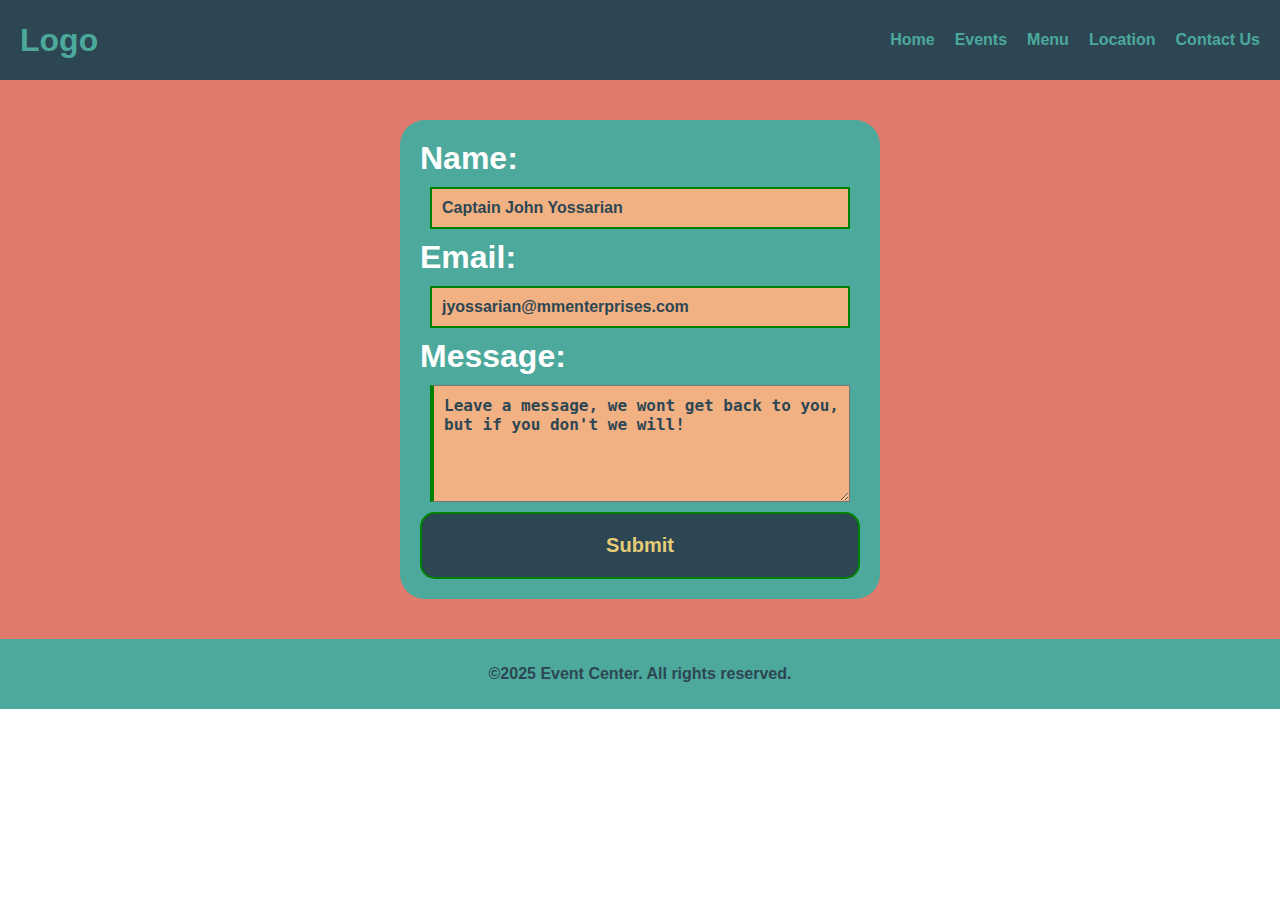
<file: contact.html>
<!DOCTYPE html>
<html lang="en">
<head>
    <meta charset="UTF-8">
    <meta name="viewport" content="width=device-width, initial-scale=1.0">
    <title>Contact - Community Events</title>
    <link rel="stylesheet" href="styles/contact.css">
</head>
<body class="contact-body">
    <header class="site-header">
        <a class="site-logo" href="index.html">Logo</a>

        <input type="checkbox" id="menu-toggle" class="menu-checkbox">
        <label for="menu-toggle" class="menu-toggle-label">☰</label>
        
        <nav class="navbar">
            <ul>
                <li><a href="index.html">Home</a></li>
                <li><a href="Events.html">Events</a></li>
                <li><a href="Menu.html">Menu</a></li>
                <li><a href="Location.html">Location</a></li>
                <li><a href="Contact.html">Contact Us</a></li>
            </ul>
        
        </nav>
        
    </header>
    <main class="contact-form">
    <div class="form-container">
    <form>
        <label for="fname">Name:</label>
        <input class="form-input" type="text" id="fname" name="fname" value="Captain John Yossarian" required>
        <label for="email">Email:</label>
        <input class="email-input" type="email" id="email" name="email" value="jyossarian@mmenterprises.com" required>
        <label for="msg">Message:</label>    
        <textarea class="form-input" id="msg" name="msg" rows="5" required>Leave a message, we wont get back to you, but if you don't we will!</textarea>
        <input class="button" type="submit" value="Submit">
      </form> 
    </div>
    </main>
    <!--<script src="form-simulation.js"></script>  where I would add data simulaiton js connection -->
</body>
<footer>
    <p>&copy;2025 Event Center. All rights reserved.</p>
</footer>
</html>
</file>
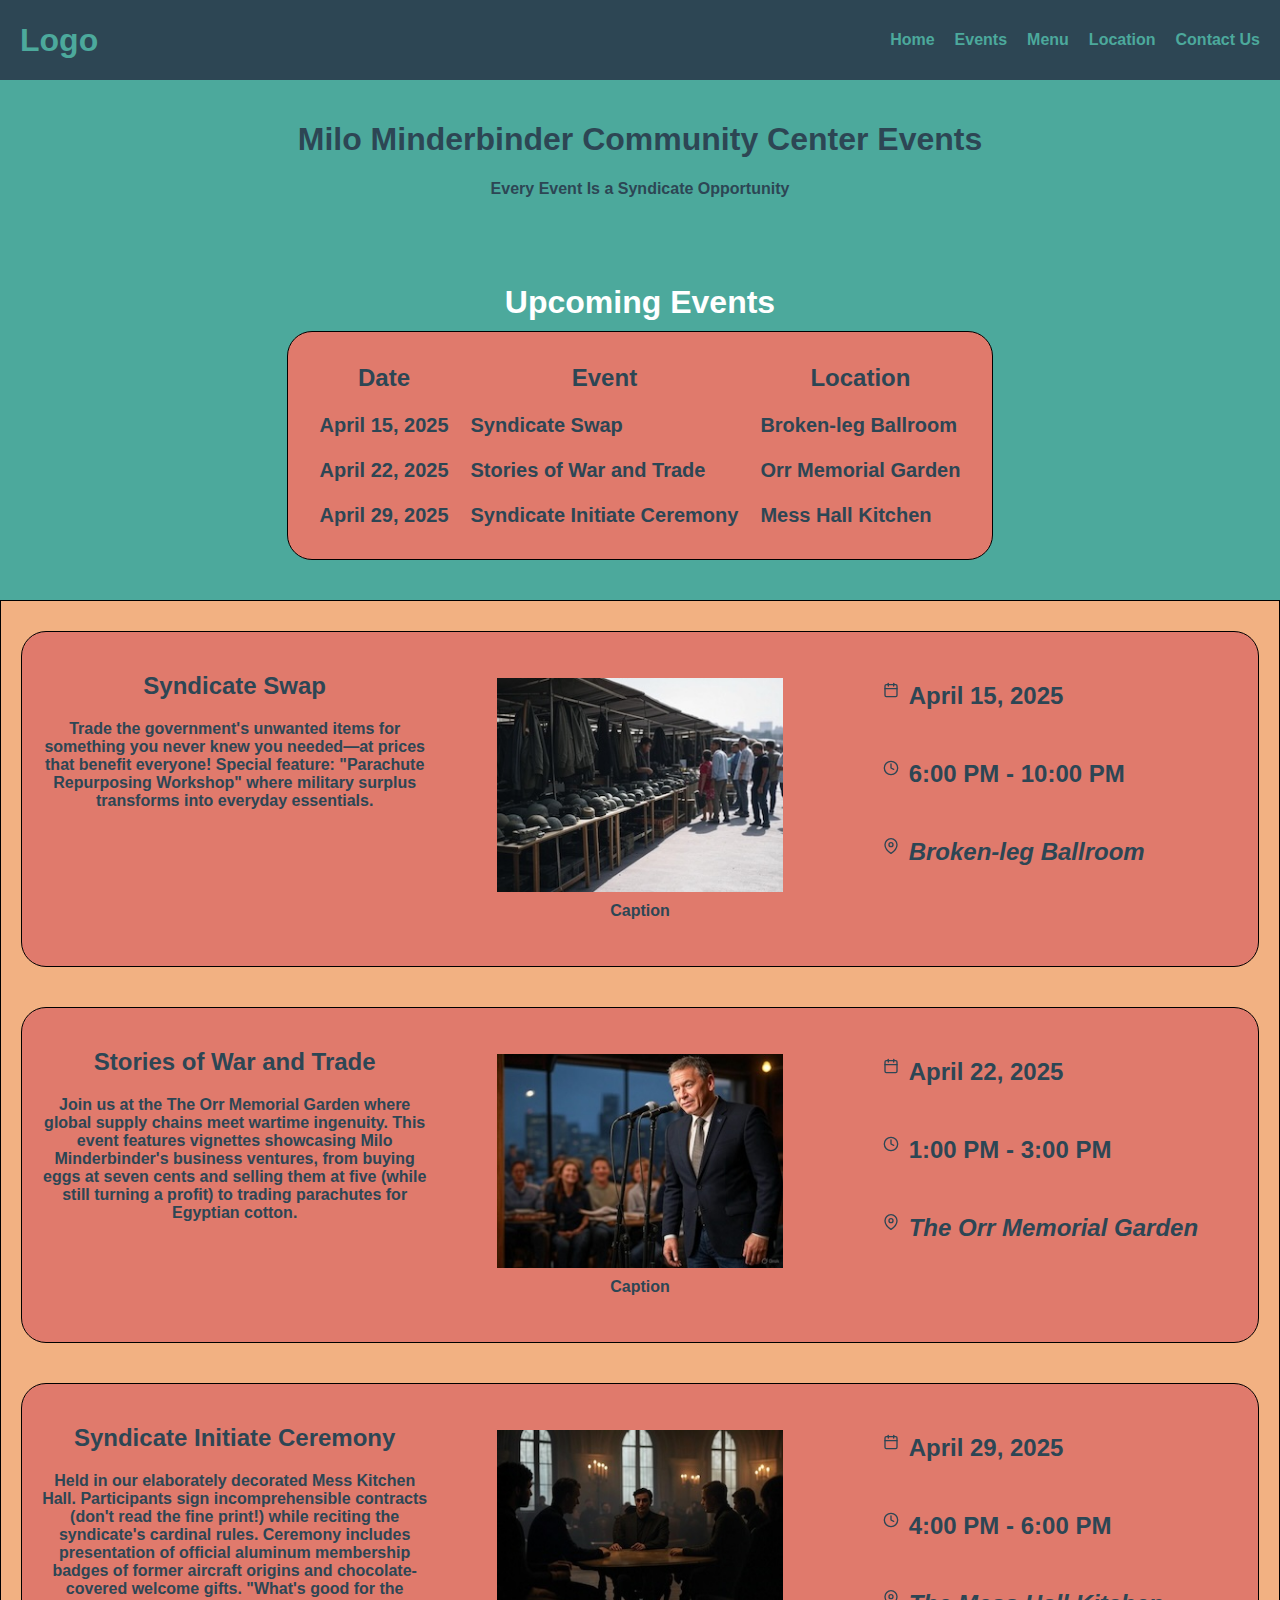
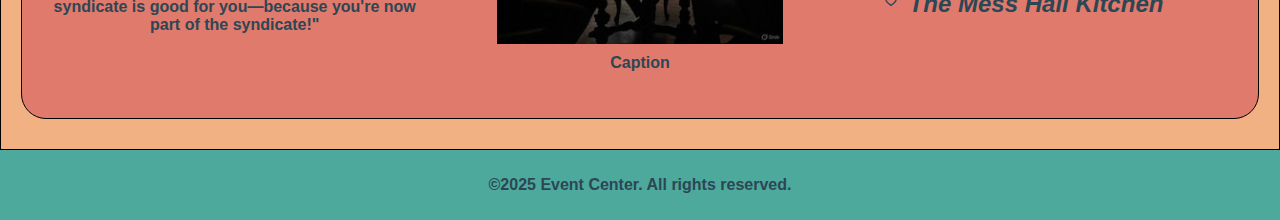
<file: events.html>
<!DOCTYPE html>
<html lang="en">
<head>
    <meta charset="UTF-8">
    <meta name="viewport" content="width=device-width, initial-scale=1.0">
    <title>Events - Community Events</title>
    <link rel="stylesheet" href="styles/style.css">
</head>
<body>
    <header class="site-header">
        <a class="site-logo" href="index.html">Logo</a>

        <a href="#nav-toggle" id="menu-open" class="menu-toggle"></a>
        <div id="nav-toggle"></div>

        <nav class="navbar">
            <ul>
                <li><a href="index.html">Home</a></li>
                <li><a href="Events.html">Events</a></li>
                <li><a href="Menu.html">Menu</a></li>
                <li><a href="Location.html">Location</a></li>
                <li><a href="Contact.html">Contact Us</a></li>
            </ul>
        </nav>

    </header>
    <main class="e_events-main">
            <section class="e_events-header">
                    <h1>Milo Minderbinder Community Center Events</h1>
                    <p>Every Event Is a Syndicate Opportunity</p>
            </section>
            <section class="table_section">
                <table class="sum_table">
                    <caption>Upcoming Events</caption>
                    <thead>
                        <tr>
                            <th>Date</th>
                            <th>Event</th>
                            <th>Location</th>
                        </tr>
                    </thead>
                    <tbody>
                        <tr>
                            <td>April 15, 2025</td>
                            <td>Syndicate Swap</td>
                            <td>Broken-leg Ballroom</td>
                        </tr>
                        <tr>
                            <td>April 22, 2025</td>
                            <td>Stories of War and Trade</td>
                            <td>Orr Memorial Garden</td>
                        </tr>
                        <tr>
                            <td>April 29, 2025</td>
                            <td>Syndicate Initiate Ceremony</td>
                            <td>Mess Hall Kitchen</td>
                        </tr>
                    </tbody>
                </table>

            </section>
            <section class="e_event-section">
                <event class="e_event" id="e_one">
                    <div class="enent-info">
                        <h2>Syndicate Swap</h2>
                        <p>Trade the government's unwanted items for something you never knew you needed—at prices that benefit everyone! Special feature: "Parachute Repurposing Workshop" where military surplus transforms into everyday essentials.</p>
                    </div>
                    <figure class="fig">
                        <img src="images/mil_mkt2.jpeg" alt="booths selling surplus military clothing">  
                        <figcaption>Caption</figcaption>
                    </figure>
                    <data class="data">
                        <div class="datum">
                            <svg xmlns="http://www.w3.org/2000/svg" viewBox="0 0 24 24" fill="none" stroke="currentColor" stroke-width="2" stroke-linecap="round" stroke-linejoin="round"><rect x="3" y="4" width="18" height="18" rx="2" ry="2"></rect><line x1="16" y1="2" x2="16" y2="6"></line><line x1="8" y1="2" x2="8" y2="6"></line><line x1="3" y1="10" x2="21" y2="10"></line></svg>
                            <time datetime="2025-04-15">April 15, 2025</time>
                        </div>
                        <div class="datum">
                            <svg xmlns="http://www.w3.org/2000/svg" viewBox="0 0 24 24" fill="none" stroke="currentColor" stroke-width="2" stroke-linecap="round" stroke-linejoin="round"><circle cx="12" cy="12" r="10"></circle><polyline points="12 6 12 12 16 14"></polyline></svg>
                            <time datetime="2025-04-15T18:00">6:00 PM - 10:00 PM</time>
                        </div>
                        <div class="datum">
                            <svg xmlns="http://www.w3.org/2000/svg" viewBox="0 0 24 24" fill="none" stroke="currentColor" stroke-width="2" stroke-linecap="round" stroke-linejoin="round"><path d="M21 10c0 7-9 13-9 13s-9-6-9-13a9 9 0 0 1 18 0z"></path><circle cx="12" cy="10" r="3"></circle></svg>
                            <address>Broken-leg Ballroom</address>
                        </div>
                    </data>
                </event>
              
                <event class="e_event" id="e_two">
                    <div class="enent-info">
                        <h2>Stories of War and Trade</h2>
                        <p>Join us at the The Orr Memorial Garden where global supply chains meet wartime ingenuity. This event features vignettes showcasing Milo Minderbinder's business ventures, from buying eggs at seven cents and selling them at five (while still turning a profit) to trading parachutes for Egyptian cotton. </p>
                    </div>
                    <figure class="fig">
                        <img src="images/stories2.jpeg" alt="A man telling a story into a crowd with a microphone">  
                        <figcaption>Caption</figcaption>
                    </figure>
                    <data class="data">
                        <div class="datum">
                            <svg xmlns="http://www.w3.org/2000/svg" viewBox="0 0 24 24" fill="none" stroke="currentColor" stroke-width="2" stroke-linecap="round" stroke-linejoin="round"><rect x="3" y="4" width="18" height="18" rx="2" ry="2"></rect><line x1="16" y1="2" x2="16" y2="6"></line><line x1="8" y1="2" x2="8" y2="6"></line><line x1="3" y1="10" x2="21" y2="10"></line></svg>
                            <time datetime="2025-04-15">April 22, 2025</time>
                        </div>
                        <div class="datum">
                            <svg xmlns="http://www.w3.org/2000/svg" viewBox="0 0 24 24" fill="none" stroke="currentColor" stroke-width="2" stroke-linecap="round" stroke-linejoin="round"><circle cx="12" cy="12" r="10"></circle><polyline points="12 6 12 12 16 14"></polyline></svg>
                            <time datetime="2025-04-15T18:00">1:00 PM - 3:00 PM</time>
                        </div>
                        <div class="datum">
                            <svg xmlns="http://www.w3.org/2000/svg" viewBox="0 0 24 24" fill="none" stroke="currentColor" stroke-width="2" stroke-linecap="round" stroke-linejoin="round"><path d="M21 10c0 7-9 13-9 13s-9-6-9-13a9 9 0 0 1 18 0z"></path><circle cx="12" cy="10" r="3"></circle></svg>
                            <address>The Orr Memorial Garden</address>
                        </div>
                    </data>
                </event>
         
                <event class="e_event" id="e_three">
                    <div class="enent-info">
                        <h2>Syndicate Initiate Ceremony</h2>
                        <p>Held in our elaborately decorated Mess Kitchen Hall. Participants sign incomprehensible contracts (don't read the fine print!) while reciting the syndicate's cardinal rules. Ceremony includes presentation of official aluminum membership badges of former aircraft origins and chocolate-covered welcome gifts. "What's good for the syndicate is good for you—because you're now part of the syndicate!"</p>
                    </div>
                    <figure class="fig">
                        <img src="images/initiation2.jpeg" alt="A dark room with people in black wispering to one another">  
                        <figcaption>Caption</figcaption>
                    </figure>
                    <data class="data">
                        <div class="datum">
                            <svg xmlns="http://www.w3.org/2000/svg" viewBox="0 0 24 24" fill="none" stroke="currentColor" stroke-width="2" stroke-linecap="round" stroke-linejoin="round"><rect x="3" y="4" width="18" height="18" rx="2" ry="2"></rect><line x1="16" y1="2" x2="16" y2="6"></line><line x1="8" y1="2" x2="8" y2="6"></line><line x1="3" y1="10" x2="21" y2="10"></line></svg>
                            <time datetime="2025-04-15">April 29, 2025</time>
                        </div>
                        <div class="datum">
                            <svg xmlns="http://www.w3.org/2000/svg" viewBox="0 0 24 24" fill="none" stroke="currentColor" stroke-width="2" stroke-linecap="round" stroke-linejoin="round"><circle cx="12" cy="12" r="10"></circle><polyline points="12 6 12 12 16 14"></polyline></svg>
                            <time datetime="2025-04-15T18:00">4:00 PM - 6:00 PM</time>
                        </div>
                        <div class="datum">
                            <svg xmlns="http://www.w3.org/2000/svg" viewBox="0 0 24 24" fill="none" stroke="currentColor" stroke-width="2" stroke-linecap="round" stroke-linejoin="round"><path d="M21 10c0 7-9 13-9 13s-9-6-9-13a9 9 0 0 1 18 0z"></path><circle cx="12" cy="10" r="3"></circle></svg>
                            <address>The Mess Hall Kitchen</address>
                        </div>
                    </data>
                </event>
            </section>
    </main>
</body>
    <footer>
            <p>&copy;2025 Event Center. All rights reserved.</p>
    </footer>
</html>
</file>
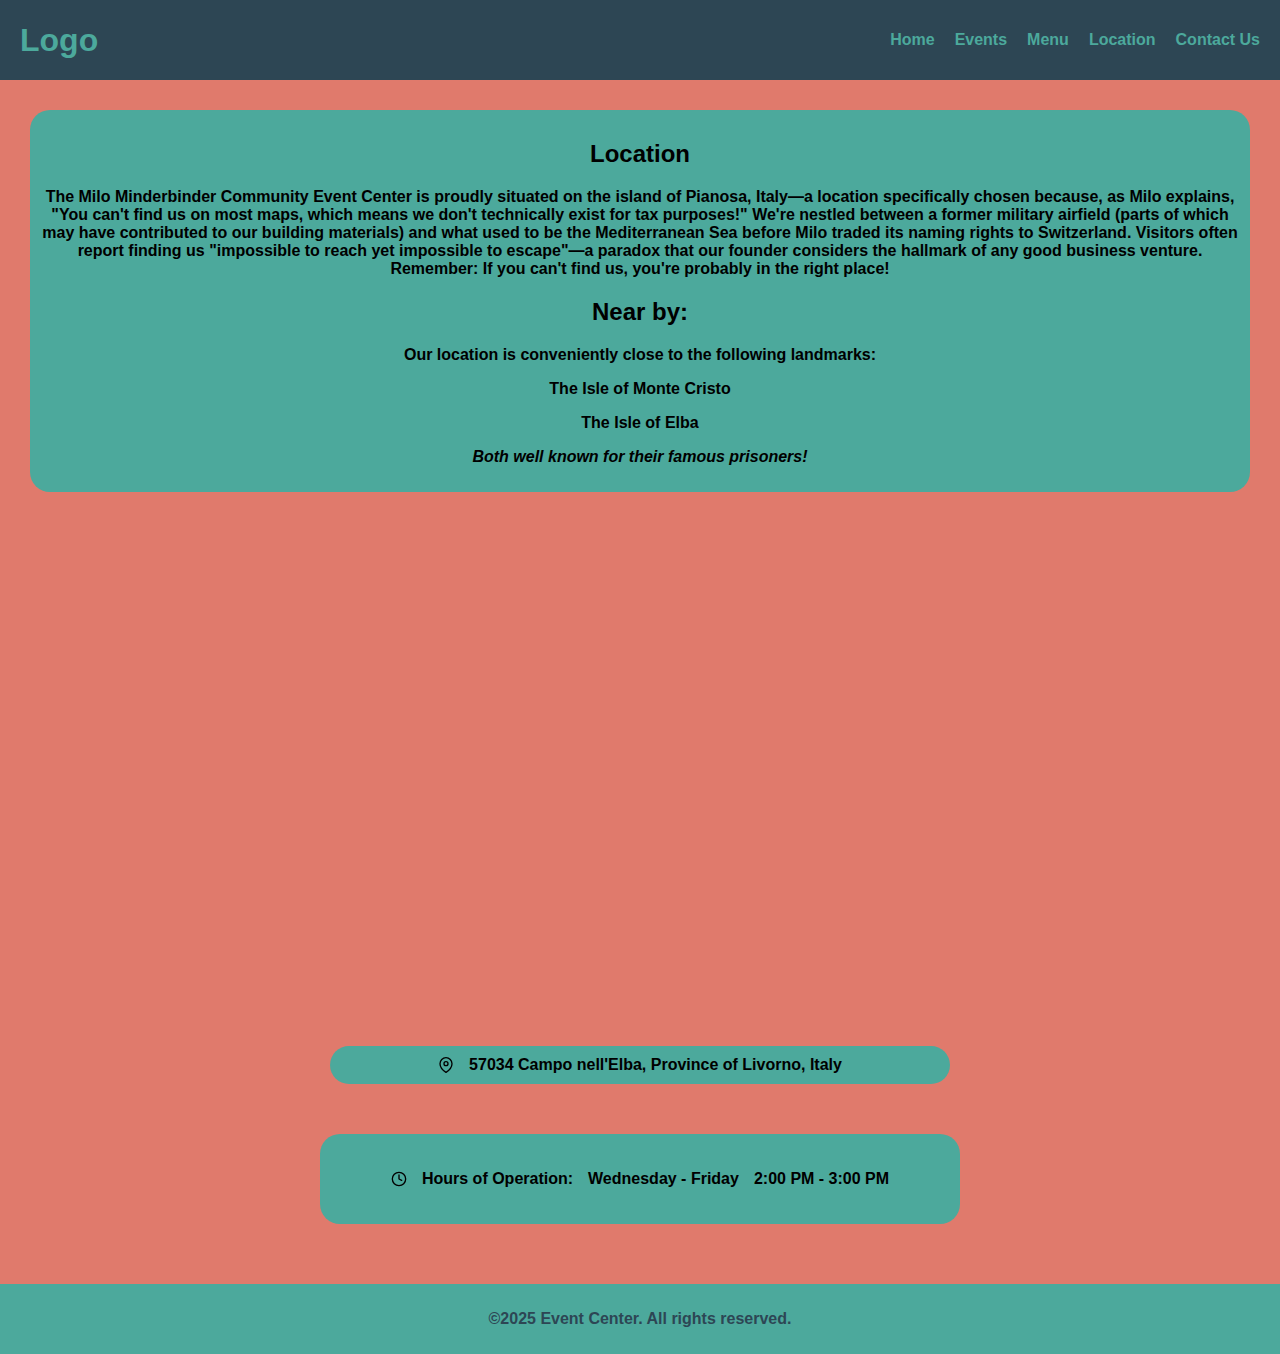
<file: location.html>
<!DOCTYPE html>
<body lang="en">
<head>
    <meta charset="UTF-8">
    <meta name="viewport" content="width=device-width, initial-scale=1.0">
    <title>Location - Community Events</title>
    <link rel="stylesheet" href="styles/location.css">
</head>
<body>   
    <header class="site-header">
        <a class="site-logo" href="index.html">Logo</a>

        <input type="checkbox" id="menu-toggle" class="menu-checkbox">
        <label for="menu-toggle" class="menu-toggle-label">☰</label>
        
        <nav class="navbar">
            <ul>
                <li><a href="index.html">Home</a></li>
                <li><a href="Events.html">Events</a></li>
                <li><a href="Menu.html">Menu</a></li>
                <li><a href="Location.html">Location</a></li>
                <li><a href="Contact.html">Contact Us</a></li>
            </ul>
        </nav>
    
    </header>

    <section class="map-section">
        <div class="location-text">
            <h2>Location</h2>
            <p>The Milo Minderbinder Community Event Center is proudly situated on the island of Pianosa, Italy—a location specifically chosen because, as Milo explains, "You can't find us on most maps, which means we don't technically exist for tax purposes!" We're nestled between a former military airfield (parts of which may have contributed to our building materials) and what used to be the Mediterranean Sea before Milo traded its naming rights to Switzerland. Visitors often report finding us "impossible to reach yet impossible to escape"—a paradox that our founder considers the hallmark of any good business venture. Remember: If you can't find us, you're probably in the right place!</p>
            <h2>Near by:</h2>
            <p>Our location is conveniently close to the following landmarks:</p>
            <p>The Isle of Monte Cristo</p>
            <p>The Isle of Elba</p>   
            <p id="islands">Both well known for their famous prisoners!</p>
        </div>
        <div class="location-map">
            <div class="map-wrapper">
                <iframe id="pianosa-map" src="https://www.google.com/maps/embed?pb=!1m18!1m12!1m3!1d2937.7433770706425!2d10.081082178808932!3d42.58196910031001!2m3!1f0!2f0!3f0!3m2!1i1024!2i768!4f13.1!3m3!1m2!1s0x12d7afe7254c356d%3A0x2a43c8ebe83da9d9!2sPianosa!5e0!3m2!1sen!2sus!4v1743274051923!5m2!1sen!2sus" width="600" height="450" style="border:0;" allowfullscreen="" loading="lazy" referrerpolicy="no-referrer-when-downgrade"></iframe>
            </div>
        </div>
        <div class="location-icon">
            <svg xmlns="http://www.w3.org/2000/svg" viewBox="0 0 24 24" fill="none" stroke="currentColor" stroke-width="2" stroke-linecap="round" stroke-linejoin="round"><path d="M21 10c0 7-9 13-9 13s-9-6-9-13a9 9 0 0 1 18 0z"></path><circle cx="12" cy="10" r="3"></circle></svg>
            <address>57034 Campo nell'Elba, Province of Livorno, Italy</address>
        </div>
        <div class="hours">
            <svg xmlns="http://www.w3.org/2000/svg" viewBox="0 0 24 24" fill="none" stroke="currentColor" stroke-width="2" stroke-linecap="round" stroke-linejoin="round"><circle cx="12" cy="12" r="10"></circle><polyline points="12 6 12 12 16 14"></polyline></svg>
            <p>Hours of Operation:</p>
            <p>Wednesday - Friday</p>
            <time datetime="2025-04-15T18:00">2:00 PM - 3:00 PM</time>
        </div>
    </section>
</body>
    <footer>
        <p>&copy;2025 Event Center. All rights reserved.</p>
    </footer>
</html>
</file>
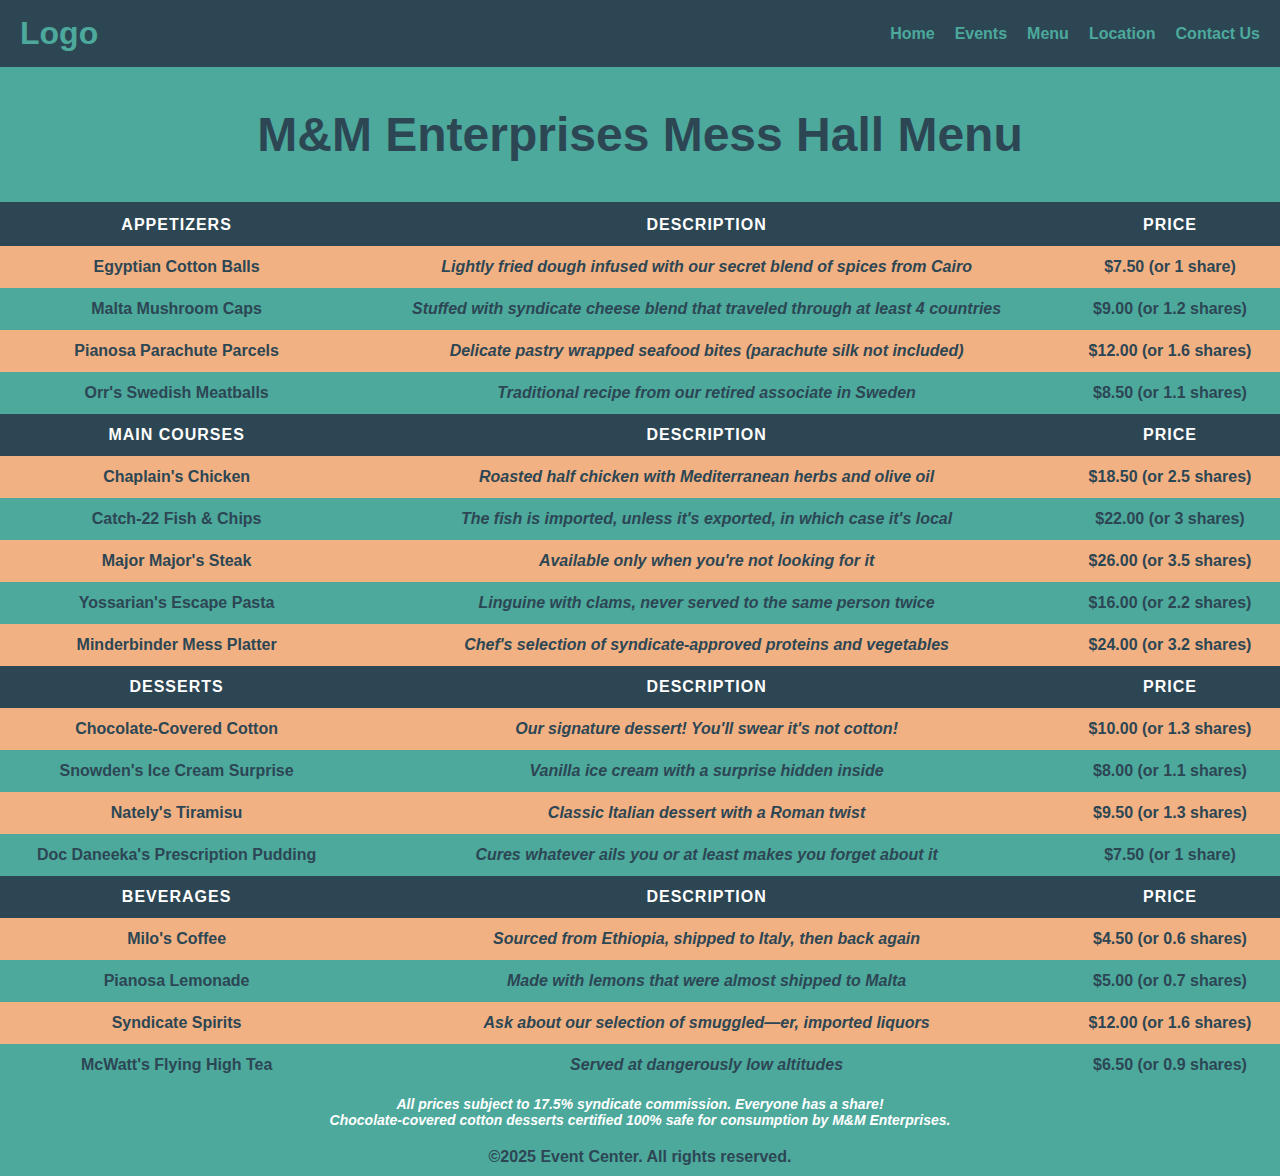
<file: menu.html>
<!DOCTYPE html>
<html lang="en">
<head>
    <meta charset="UTF-8">
    <meta name="viewport" content="width=device-width, initial-scale=1.0">
    <title>Menu - Community Events</title>
    <link rel="stylesheet" href="styles/menu.css">
</head>

  
<header class="site-header">
    <a class="site-logo" href="index.html">Logo</a>

    <input type="checkbox" id="menu-toggle" class="menu-checkbox">
    <label for="menu-toggle" class="menu-toggle-label">☰</label>
    
    <nav class="navbar">
        <ul>
            <li><a href="index.html">Home</a></li>
            <li><a href="Events.html">Events</a></li>
            <li><a href="Menu.html">Menu</a></li>
            <li><a href="Location.html">Location</a></li>
            <li><a href="Contact.html">Contact Us</a></li>
        </ul>
    </nav>
    
</header>


<body>

    <div class="menu-container">
        <table>
            <caption>M&M Enterprises Mess Hall Menu</caption>
            <thead>
                <tr>
                    <th>Appetizers</th>
                    <th>Description</th>
                    <th>Price</th>
                </tr>
            </thead>
            <tbody>
                <tr>
                    <td class="dish-category">Egyptian Cotton Balls</td>
                    <td>
                        <span class="dish-description">Lightly fried dough infused with our secret blend of spices from Cairo</span>
                    </td>
                    <td class="dish-price">$7.50 (or 1 share)</td>
                </tr>
                <tr>
                    <td class="dish-category">Malta Mushroom Caps</td>
                    <td>
                        <span class="dish-description">Stuffed with syndicate cheese blend that traveled through at least 4 countries</span>
                    </td>
                    <td class="dish-price">$9.00 (or 1.2 shares)</td>
                </tr>
                <tr class="special-item">
                    <td class="dish-category">Pianosa Parachute Parcels</td>
                    <td>
                        <span class="dish-description">Delicate pastry wrapped seafood bites (parachute silk not included)</span>
                    </td>
                    <td class="dish-price">$12.00 (or 1.6 shares)</td>
                </tr>
                <tr>
                    <td class="dish-category">Orr's Swedish Meatballs</td>
                    <td>
                        <span class="dish-description">Traditional recipe from our retired associate in Sweden</span>
                    </td>
                    <td class="dish-price">$8.50 (or 1.1 shares)</td>
                </tr>
            </tbody>
            <thead>
                <tr>
                    <th>Main Courses</th>
                    <th>Description</th>
                    <th>Price</th>
                </tr>
            </thead>
            <tbody>
                <tr>
                    <td class="dish-category">Chaplain's Chicken</td>
                    <td>
                        <span class="dish-description">Roasted half chicken with Mediterranean herbs and olive oil</span>
                    </td>
                    <td class="dish-price">$18.50 (or 2.5 shares)</td>
                </tr>
                <tr class="special-item">
                    <td class="dish-category">Catch-22 Fish & Chips</td>
                    <td>
                        <span class="dish-description">The fish is imported, unless it's exported, in which case it's local</span>
                    </td>
                    <td class="dish-price">$22.00 (or 3 shares)</td>
                </tr>
                <tr>
                    <td class="dish-category">Major Major's Steak</td>
                    <td>
                        <span class="dish-description">Available only when you're not looking for it</span>
                    </td>
                    <td class="dish-price">$26.00 (or 3.5 shares)</td>
                </tr>
                <tr>
                    <td class="dish-category">Yossarian's Escape Pasta</td>
                    <td>
                        <span class="dish-description">Linguine with clams, never served to the same person twice</span>
                    </td>
                    <td class="dish-price">$16.00 (or 2.2 shares)</td>
                </tr>
                <tr>
                    <td class="dish-category">Minderbinder Mess Platter</td>
                    <td>
                        <span class="dish-description">Chef's selection of syndicate-approved proteins and vegetables</span>
                    </td>
                    <td class="dish-price">$24.00 (or 3.2 shares)</td>
                </tr>
            </tbody>
            <thead>
                <tr>
                    <th>Desserts</th>
                    <th>Description</th>
                    <th>Price</th>
                </tr>
            </thead>
            <tbody>
                <tr class="special-item">
                    <td class="dish-category">Chocolate-Covered Cotton</td>
                    <td>
                        <span class="dish-description">Our signature dessert! You'll swear it's not cotton!</span>
                    </td>
                    <td class="dish-price">$10.00 (or 1.3 shares)</td>
                </tr>
                <tr>
                    <td class="dish-category">Snowden's Ice Cream Surprise</td>
                    <td>
                        <span class="dish-description">Vanilla ice cream with a surprise hidden inside</span>
                    </td>
                    <td class="dish-price">$8.00 (or 1.1 shares)</td>
                </tr>
                <tr>
                    <td class="dish-category">Nately's Tiramisu</td>
                    <td>
                        <span class="dish-description">Classic Italian dessert with a Roman twist</span>
                    </td>
                    <td class="dish-price">$9.50 (or 1.3 shares)</td>
                </tr>
                <tr>
                    <td class="dish-category">Doc Daneeka's Prescription Pudding</td>
                    <td>
                        <span class="dish-description">Cures whatever ails you or at least makes you forget about it</span>
                    </td>
                    <td class="dish-price">$7.50 (or 1 share)</td>
                </tr>
            </tbody>
            <thead>
                <tr>
                    <th>Beverages</th>
                    <th>Description</th>
                    <th>Price</th>
                </tr>
            </thead>
            <tbody>
                <tr>
                    <td class="dish-category">Milo's Coffee</td>
                    <td>
                        <span class="dish-description">Sourced from Ethiopia, shipped to Italy, then back again</span>
                    </td>
                    <td class="dish-price">$4.50 (or 0.6 shares)</td>
                </tr>
                <tr>
                    <td class="dish-category">Pianosa Lemonade</td>
                    <td>
                        <span class="dish-description">Made with lemons that were almost shipped to Malta</span>
                    </td>
                    <td class="dish-price">$5.00 (or 0.7 shares)</td>
                </tr>
                <tr class="special-item">
                    <td class="dish-category">Syndicate Spirits</td>
                    <td>
                        <span class="dish-description">Ask about our selection of smuggled—er, imported liquors</span>
                    </td>
                    <td class="dish-price">$12.00 (or 1.6 shares)</td>
                </tr>
                <tr>
                    <td class="dish-category">McWatt's Flying High Tea</td>
                    <td>
                        <span class="dish-description">Served at dangerously low altitudes</span>
                    </td>
                    <td class="dish-price">$6.50 (or 0.9 shares)</td>
                </tr>
            </tbody>
        </table>
    </div>
    
    <section id="fineprint">
        <p>All prices subject to 17.5% syndicate commission. Everyone has a share!</p>
        <p>Chocolate-covered cotton desserts certified 100% safe for consumption by M&M Enterprises.</p>
    </section>
    
</body>
<footer>
    <p>&copy;2025 Event Center. All rights reserved.</p>
</footer>
</html>
</file>
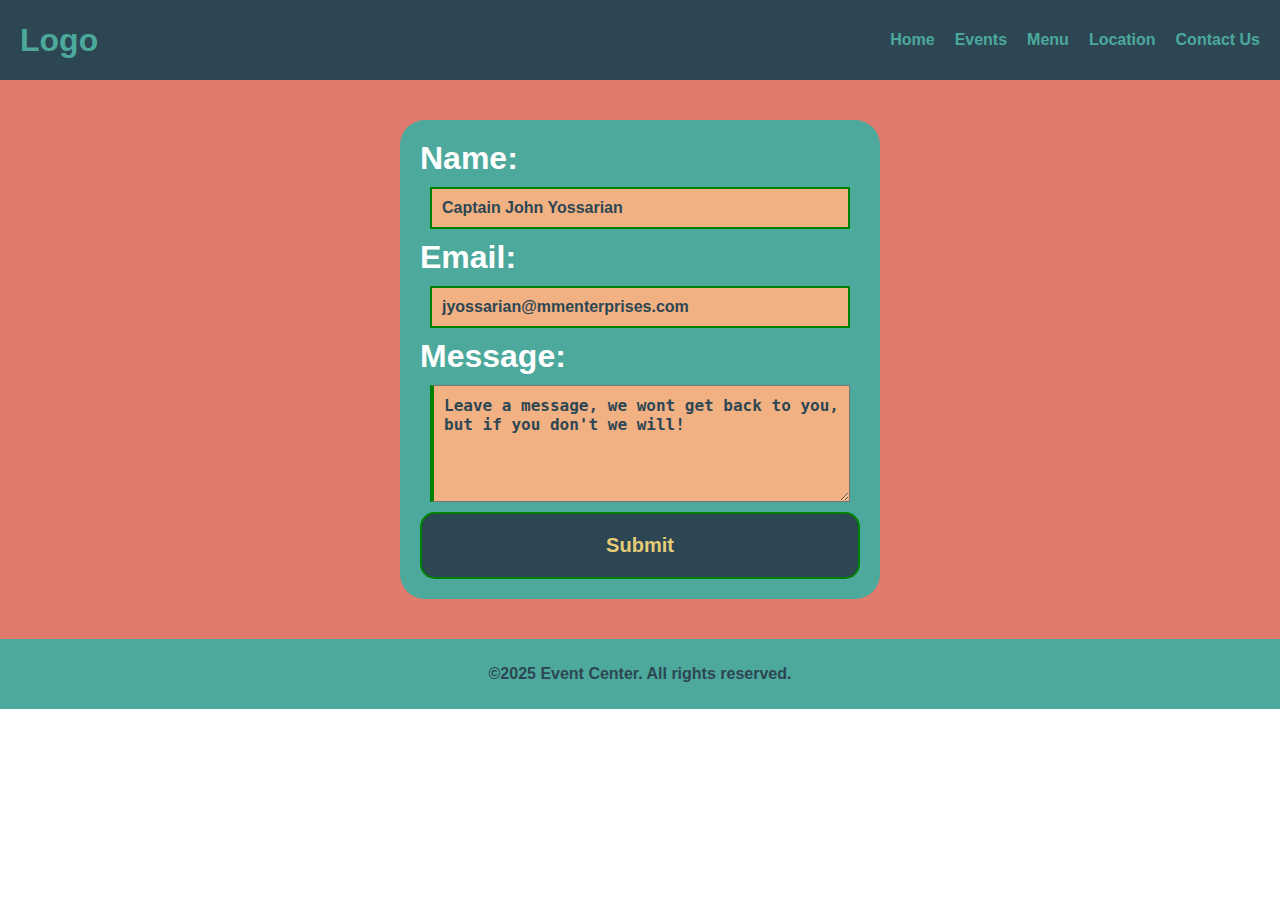
<file: pages/contact.html>
<!DOCTYPE html>
<html lang="en">
<head>
    <meta charset="UTF-8">
    <meta name="viewport" content="width=device-width, initial-scale=1.0">
    <title>Contact - Community Events</title>
    <link rel="stylesheet" href="../styles/contact.css">
</head>
<body class="contact-body">
    <header class="site-header">
        <a class="site-logo" href="index.html">Logo</a>

        <input type="checkbox" id="menu-toggle" class="menu-checkbox">
        <label for="menu-toggle" class="menu-toggle-label">☰</label>
        
        <nav class="navbar">
            <ul>
                <li><a href="index.html">Home</a></li>
                <li><a href="Events.html">Events</a></li>
                <li><a href="Menu.html">Menu</a></li>
                <li><a href="Location.html">Location</a></li>
                <li><a href="Contact.html">Contact Us</a></li>
            </ul>
        
        </nav>
        
    </header>
    <main class="contact-form">
    <div class="form-container">
    <form>
        <label for="fname">Name:</label>
        <input class="form-input" type="text" id="fname" name="fname" value="Captain John Yossarian" required>
        <label for="email">Email:</label>
        <input class="email-input" type="email" id="email" name="email" value="jyossarian@mmenterprises.com" required>
        <label for="msg">Message:</label>    
        <textarea class="form-input" id="msg" name="msg" rows="5" required>Leave a message, we wont get back to you, but if you don't we will!</textarea>
        <input class="button" type="submit" value="Submit">
      </form> 
    </div>
    </main>
    <!--<script src="form-simulation.js"></script>  where I would add data simulaiton js connection -->
</body>
<footer>
    <p>&copy;2025 Event Center. All rights reserved.</p>
</footer>
</html>
</file>
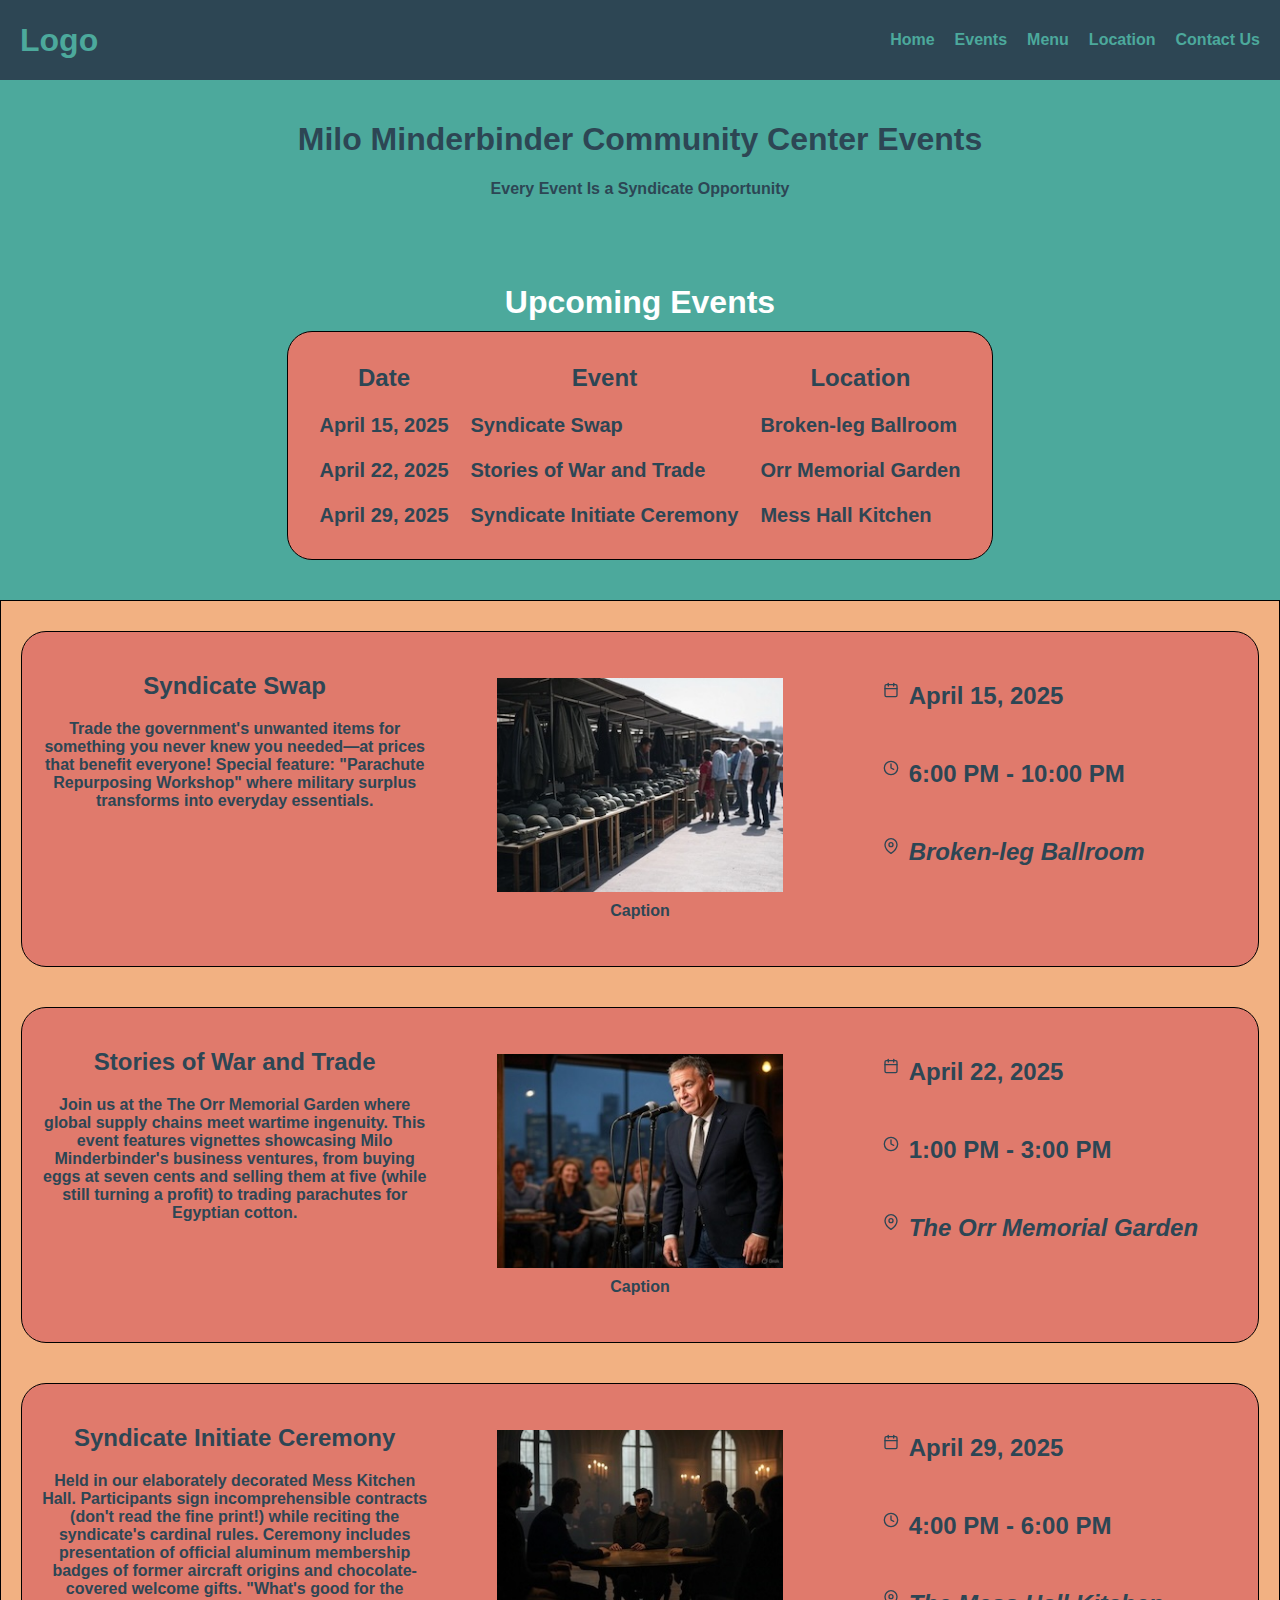
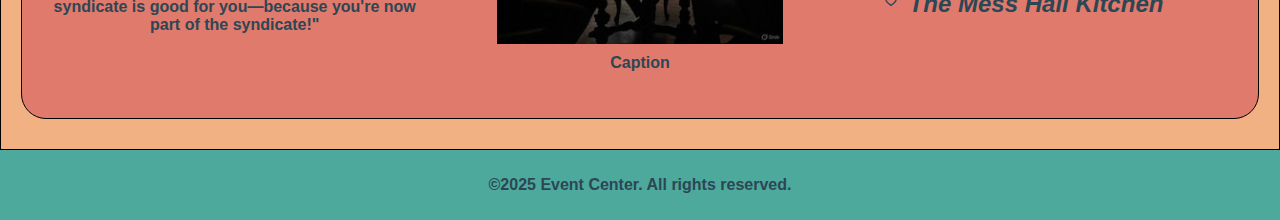
<file: pages/events.html>
<!DOCTYPE html>
<html lang="en">
<head>
    <meta charset="UTF-8">
    <meta name="viewport" content="width=device-width, initial-scale=1.0">
    <title>Events - Community Events</title>
    <link rel="stylesheet" href="../styles/style.css">
</head>
<body>
    <header class="site-header">
        <a class="site-logo" href="index.html">Logo</a>

        <a href="#nav-toggle" id="menu-open" class="menu-toggle"></a>
        <div id="nav-toggle"></div>

        <nav class="navbar">
            <ul>
                <li><a href="index.html">Home</a></li>
                <li><a href="Events.html">Events</a></li>
                <li><a href="Menu.html">Menu</a></li>
                <li><a href="Location.html">Location</a></li>
                <li><a href="Contact.html">Contact Us</a></li>
            </ul>
        </nav>

    </header>
    <main class="e_events-main">
            <section class="e_events-header">
                    <h1>Milo Minderbinder Community Center Events</h1>
                    <p>Every Event Is a Syndicate Opportunity</p>
            </section>
            <section class="table_section">
                <table class="sum_table">
                    <caption>Upcoming Events</caption>
                    <thead>
                        <tr>
                            <th>Date</th>
                            <th>Event</th>
                            <th>Location</th>
                        </tr>
                    </thead>
                    <tbody>
                        <tr>
                            <td>April 15, 2025</td>
                            <td>Syndicate Swap</td>
                            <td>Broken-leg Ballroom</td>
                        </tr>
                        <tr>
                            <td>April 22, 2025</td>
                            <td>Stories of War and Trade</td>
                            <td>Orr Memorial Garden</td>
                        </tr>
                        <tr>
                            <td>April 29, 2025</td>
                            <td>Syndicate Initiate Ceremony</td>
                            <td>Mess Hall Kitchen</td>
                        </tr>
                    </tbody>
                </table>

            </section>
            <section class="e_event-section">
                <event class="e_event" id="e_one">
                    <div class="enent-info">
                        <h2>Syndicate Swap</h2>
                        <p>Trade the government's unwanted items for something you never knew you needed—at prices that benefit everyone! Special feature: "Parachute Repurposing Workshop" where military surplus transforms into everyday essentials.</p>
                    </div>
                    <figure class="fig">
                        <img src="../assets/mil_mkt2.jpeg" alt="booths selling surplus military clothing">  
                        <figcaption>Caption</figcaption>
                    </figure>
                    <data class="data">
                        <div class="datum">
                            <svg xmlns="http://www.w3.org/2000/svg" viewBox="0 0 24 24" fill="none" stroke="currentColor" stroke-width="2" stroke-linecap="round" stroke-linejoin="round"><rect x="3" y="4" width="18" height="18" rx="2" ry="2"></rect><line x1="16" y1="2" x2="16" y2="6"></line><line x1="8" y1="2" x2="8" y2="6"></line><line x1="3" y1="10" x2="21" y2="10"></line></svg>
                            <time datetime="2025-04-15">April 15, 2025</time>
                        </div>
                        <div class="datum">
                            <svg xmlns="http://www.w3.org/2000/svg" viewBox="0 0 24 24" fill="none" stroke="currentColor" stroke-width="2" stroke-linecap="round" stroke-linejoin="round"><circle cx="12" cy="12" r="10"></circle><polyline points="12 6 12 12 16 14"></polyline></svg>
                            <time datetime="2025-04-15T18:00">6:00 PM - 10:00 PM</time>
                        </div>
                        <div class="datum">
                            <svg xmlns="http://www.w3.org/2000/svg" viewBox="0 0 24 24" fill="none" stroke="currentColor" stroke-width="2" stroke-linecap="round" stroke-linejoin="round"><path d="M21 10c0 7-9 13-9 13s-9-6-9-13a9 9 0 0 1 18 0z"></path><circle cx="12" cy="10" r="3"></circle></svg>
                            <address>Broken-leg Ballroom</address>
                        </div>
                    </data>
                </event>
              
                <event class="e_event" id="e_two">
                    <div class="enent-info">
                        <h2>Stories of War and Trade</h2>
                        <p>Join us at the The Orr Memorial Garden where global supply chains meet wartime ingenuity. This event features vignettes showcasing Milo Minderbinder's business ventures, from buying eggs at seven cents and selling them at five (while still turning a profit) to trading parachutes for Egyptian cotton. </p>
                    </div>
                    <figure class="fig">
                        <img src="../assets/stories2.jpeg" alt="A man telling a story into a crowd with a microphone">  
                        <figcaption>Caption</figcaption>
                    </figure>
                    <data class="data">
                        <div class="datum">
                            <svg xmlns="http://www.w3.org/2000/svg" viewBox="0 0 24 24" fill="none" stroke="currentColor" stroke-width="2" stroke-linecap="round" stroke-linejoin="round"><rect x="3" y="4" width="18" height="18" rx="2" ry="2"></rect><line x1="16" y1="2" x2="16" y2="6"></line><line x1="8" y1="2" x2="8" y2="6"></line><line x1="3" y1="10" x2="21" y2="10"></line></svg>
                            <time datetime="2025-04-15">April 22, 2025</time>
                        </div>
                        <div class="datum">
                            <svg xmlns="http://www.w3.org/2000/svg" viewBox="0 0 24 24" fill="none" stroke="currentColor" stroke-width="2" stroke-linecap="round" stroke-linejoin="round"><circle cx="12" cy="12" r="10"></circle><polyline points="12 6 12 12 16 14"></polyline></svg>
                            <time datetime="2025-04-15T18:00">1:00 PM - 3:00 PM</time>
                        </div>
                        <div class="datum">
                            <svg xmlns="http://www.w3.org/2000/svg" viewBox="0 0 24 24" fill="none" stroke="currentColor" stroke-width="2" stroke-linecap="round" stroke-linejoin="round"><path d="M21 10c0 7-9 13-9 13s-9-6-9-13a9 9 0 0 1 18 0z"></path><circle cx="12" cy="10" r="3"></circle></svg>
                            <address>The Orr Memorial Garden</address>
                        </div>
                    </data>
                </event>
         
                <event class="e_event" id="e_three">
                    <div class="enent-info">
                        <h2>Syndicate Initiate Ceremony</h2>
                        <p>Held in our elaborately decorated Mess Kitchen Hall. Participants sign incomprehensible contracts (don't read the fine print!) while reciting the syndicate's cardinal rules. Ceremony includes presentation of official aluminum membership badges of former aircraft origins and chocolate-covered welcome gifts. "What's good for the syndicate is good for you—because you're now part of the syndicate!"</p>
                    </div>
                    <figure class="fig">
                        <img src="../assets/initiation2.jpeg" alt="A dark room with people in black wispering to one another">  
                        <figcaption>Caption</figcaption>
                    </figure>
                    <data class="data">
                        <div class="datum">
                            <svg xmlns="http://www.w3.org/2000/svg" viewBox="0 0 24 24" fill="none" stroke="currentColor" stroke-width="2" stroke-linecap="round" stroke-linejoin="round"><rect x="3" y="4" width="18" height="18" rx="2" ry="2"></rect><line x1="16" y1="2" x2="16" y2="6"></line><line x1="8" y1="2" x2="8" y2="6"></line><line x1="3" y1="10" x2="21" y2="10"></line></svg>
                            <time datetime="2025-04-15">April 29, 2025</time>
                        </div>
                        <div class="datum">
                            <svg xmlns="http://www.w3.org/2000/svg" viewBox="0 0 24 24" fill="none" stroke="currentColor" stroke-width="2" stroke-linecap="round" stroke-linejoin="round"><circle cx="12" cy="12" r="10"></circle><polyline points="12 6 12 12 16 14"></polyline></svg>
                            <time datetime="2025-04-15T18:00">4:00 PM - 6:00 PM</time>
                        </div>
                        <div class="datum">
                            <svg xmlns="http://www.w3.org/2000/svg" viewBox="0 0 24 24" fill="none" stroke="currentColor" stroke-width="2" stroke-linecap="round" stroke-linejoin="round"><path d="M21 10c0 7-9 13-9 13s-9-6-9-13a9 9 0 0 1 18 0z"></path><circle cx="12" cy="10" r="3"></circle></svg>
                            <address>The Mess Hall Kitchen</address>
                        </div>
                    </data>
                </event>
            </section>
    </main>
</body>
    <footer>
            <p>&copy;2025 Event Center. All rights reserved.</p>
    </footer>
</html>
</file>
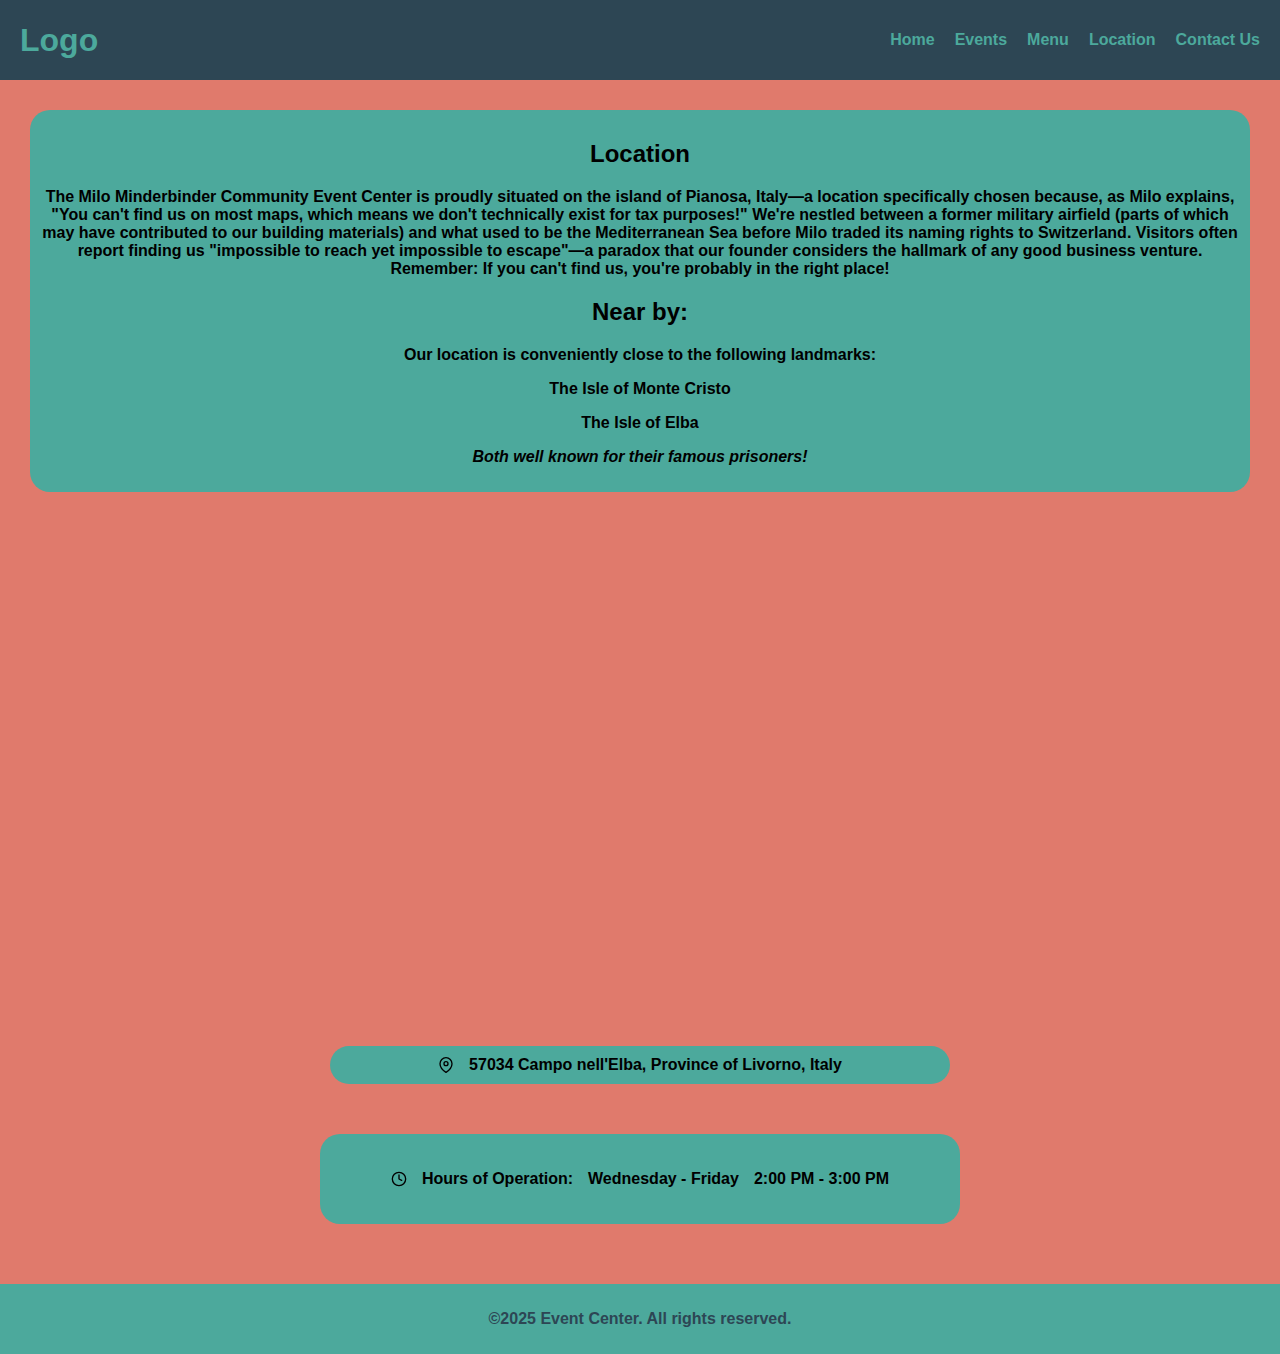
<file: pages/location.html>
<!DOCTYPE html>
<body lang="en">
<head>
    <meta charset="UTF-8">
    <meta name="viewport" content="width=device-width, initial-scale=1.0">
    <title>Location - Community Events</title>
    <link rel="stylesheet" href="../styles/location.css">
</head>
<body>   
    <header class="site-header">
        <a class="site-logo" href="index.html">Logo</a>

        <input type="checkbox" id="menu-toggle" class="menu-checkbox">
        <label for="menu-toggle" class="menu-toggle-label">☰</label>
        
        <nav class="navbar">
            <ul>
                <li><a href="index.html">Home</a></li>
                <li><a href="Events.html">Events</a></li>
                <li><a href="Menu.html">Menu</a></li>
                <li><a href="Location.html">Location</a></li>
                <li><a href="Contact.html">Contact Us</a></li>
            </ul>
        </nav>
    
    </header>

    <section class="map-section">
        <div class="location-text">
            <h2>Location</h2>
            <p>The Milo Minderbinder Community Event Center is proudly situated on the island of Pianosa, Italy—a location specifically chosen because, as Milo explains, "You can't find us on most maps, which means we don't technically exist for tax purposes!" We're nestled between a former military airfield (parts of which may have contributed to our building materials) and what used to be the Mediterranean Sea before Milo traded its naming rights to Switzerland. Visitors often report finding us "impossible to reach yet impossible to escape"—a paradox that our founder considers the hallmark of any good business venture. Remember: If you can't find us, you're probably in the right place!</p>
            <h2>Near by:</h2>
            <p>Our location is conveniently close to the following landmarks:</p>
            <p>The Isle of Monte Cristo</p>
            <p>The Isle of Elba</p>   
            <p id="islands">Both well known for their famous prisoners!</p>
        </div>
        <div class="location-map">
            <div class="map-wrapper">
                <iframe id="pianosa-map" src="https://www.google.com/maps/embed?pb=!1m18!1m12!1m3!1d2937.7433770706425!2d10.081082178808932!3d42.58196910031001!2m3!1f0!2f0!3f0!3m2!1i1024!2i768!4f13.1!3m3!1m2!1s0x12d7afe7254c356d%3A0x2a43c8ebe83da9d9!2sPianosa!5e0!3m2!1sen!2sus!4v1743274051923!5m2!1sen!2sus" width="600" height="450" style="border:0;" allowfullscreen="" loading="lazy" referrerpolicy="no-referrer-when-downgrade"></iframe>
            </div>
        </div>
        <div class="location-icon">
            <svg xmlns="http://www.w3.org/2000/svg" viewBox="0 0 24 24" fill="none" stroke="currentColor" stroke-width="2" stroke-linecap="round" stroke-linejoin="round"><path d="M21 10c0 7-9 13-9 13s-9-6-9-13a9 9 0 0 1 18 0z"></path><circle cx="12" cy="10" r="3"></circle></svg>
            <address>57034 Campo nell'Elba, Province of Livorno, Italy</address>
        </div>
        <div class="hours">
            <svg xmlns="http://www.w3.org/2000/svg" viewBox="0 0 24 24" fill="none" stroke="currentColor" stroke-width="2" stroke-linecap="round" stroke-linejoin="round"><circle cx="12" cy="12" r="10"></circle><polyline points="12 6 12 12 16 14"></polyline></svg>
            <p>Hours of Operation:</p>
            <p>Wednesday - Friday</p>
            <time datetime="2025-04-15T18:00">2:00 PM - 3:00 PM</time>
        </div>
    </section>
</body>
    <footer>
        <p>&copy;2025 Event Center. All rights reserved.</p>
    </footer>
</html>
</file>
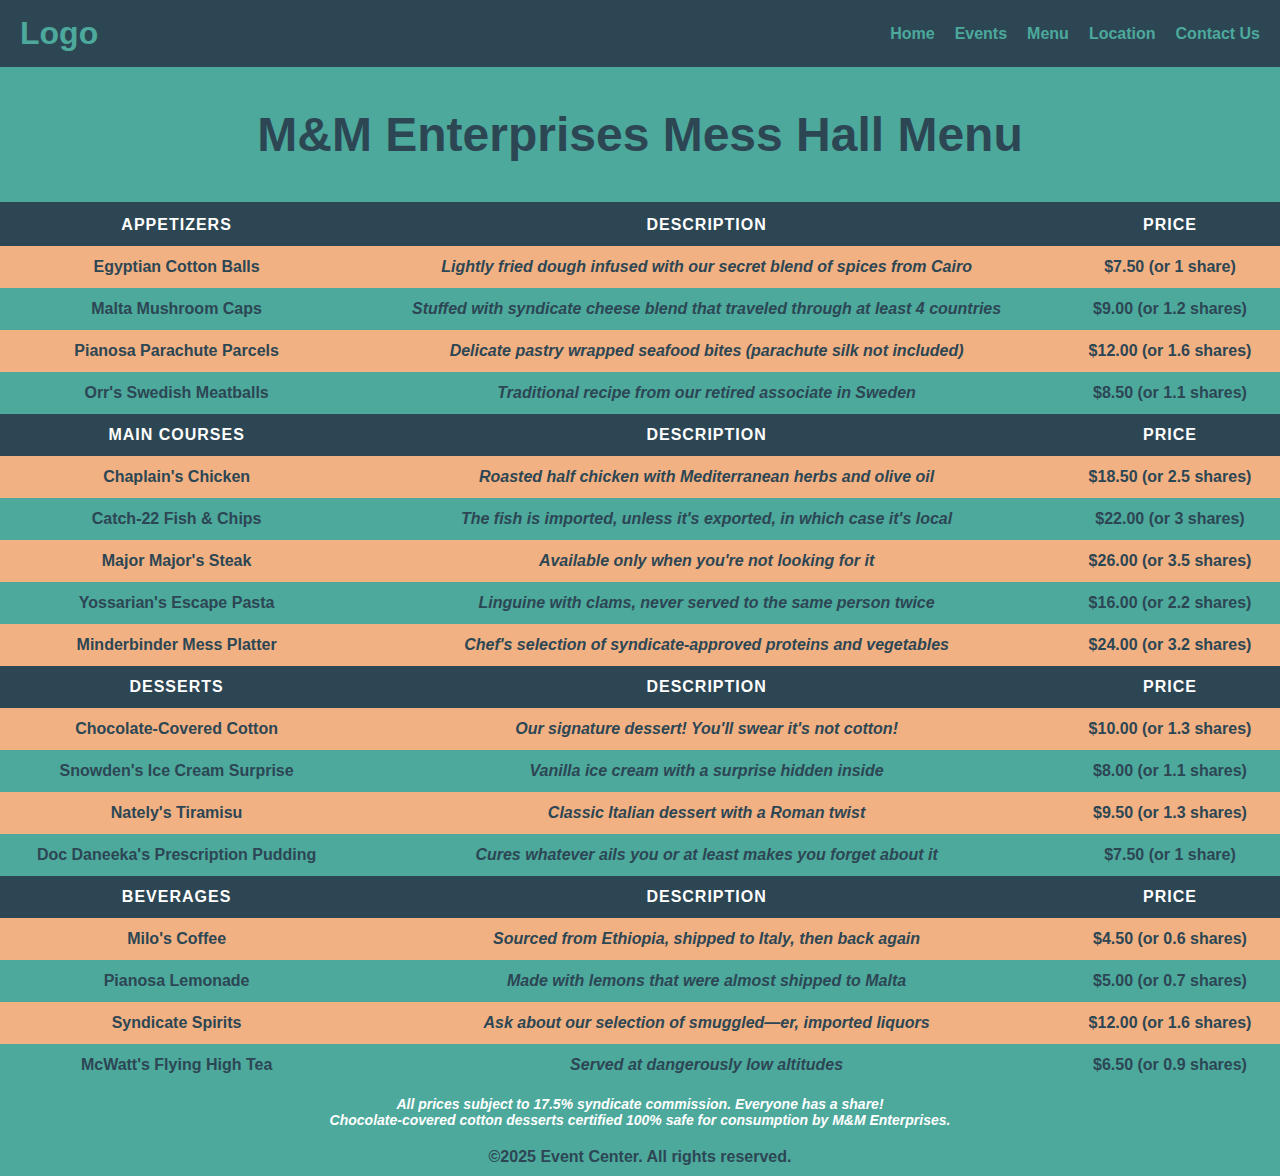
<file: pages/menu.html>
<!DOCTYPE html>
<html lang="en">
<head>
    <meta charset="UTF-8">
    <meta name="viewport" content="width=device-width, initial-scale=1.0">
    <title>Menu - Community Events</title>
    <link rel="stylesheet" href="../styles/menu.css">
</head>

  
<header class="site-header">
    <a class="site-logo" href="index.html">Logo</a>

    <input type="checkbox" id="menu-toggle" class="menu-checkbox">
    <label for="menu-toggle" class="menu-toggle-label">☰</label>
    
    <nav class="navbar">
        <ul>
            <li><a href="index.html">Home</a></li>
            <li><a href="Events.html">Events</a></li>
            <li><a href="Menu.html">Menu</a></li>
            <li><a href="Location.html">Location</a></li>
            <li><a href="Contact.html">Contact Us</a></li>
        </ul>
    </nav>
    
</header>


<body>

    <div class="menu-container">
        <table>
            <caption>M&M Enterprises Mess Hall Menu</caption>
            <thead>
                <tr>
                    <th>Appetizers</th>
                    <th>Description</th>
                    <th>Price</th>
                </tr>
            </thead>
            <tbody>
                <tr>
                    <td class="dish-category">Egyptian Cotton Balls</td>
                    <td>
                        <span class="dish-description">Lightly fried dough infused with our secret blend of spices from Cairo</span>
                    </td>
                    <td class="dish-price">$7.50 (or 1 share)</td>
                </tr>
                <tr>
                    <td class="dish-category">Malta Mushroom Caps</td>
                    <td>
                        <span class="dish-description">Stuffed with syndicate cheese blend that traveled through at least 4 countries</span>
                    </td>
                    <td class="dish-price">$9.00 (or 1.2 shares)</td>
                </tr>
                <tr class="special-item">
                    <td class="dish-category">Pianosa Parachute Parcels</td>
                    <td>
                        <span class="dish-description">Delicate pastry wrapped seafood bites (parachute silk not included)</span>
                    </td>
                    <td class="dish-price">$12.00 (or 1.6 shares)</td>
                </tr>
                <tr>
                    <td class="dish-category">Orr's Swedish Meatballs</td>
                    <td>
                        <span class="dish-description">Traditional recipe from our retired associate in Sweden</span>
                    </td>
                    <td class="dish-price">$8.50 (or 1.1 shares)</td>
                </tr>
            </tbody>
            <thead>
                <tr>
                    <th>Main Courses</th>
                    <th>Description</th>
                    <th>Price</th>
                </tr>
            </thead>
            <tbody>
                <tr>
                    <td class="dish-category">Chaplain's Chicken</td>
                    <td>
                        <span class="dish-description">Roasted half chicken with Mediterranean herbs and olive oil</span>
                    </td>
                    <td class="dish-price">$18.50 (or 2.5 shares)</td>
                </tr>
                <tr class="special-item">
                    <td class="dish-category">Catch-22 Fish & Chips</td>
                    <td>
                        <span class="dish-description">The fish is imported, unless it's exported, in which case it's local</span>
                    </td>
                    <td class="dish-price">$22.00 (or 3 shares)</td>
                </tr>
                <tr>
                    <td class="dish-category">Major Major's Steak</td>
                    <td>
                        <span class="dish-description">Available only when you're not looking for it</span>
                    </td>
                    <td class="dish-price">$26.00 (or 3.5 shares)</td>
                </tr>
                <tr>
                    <td class="dish-category">Yossarian's Escape Pasta</td>
                    <td>
                        <span class="dish-description">Linguine with clams, never served to the same person twice</span>
                    </td>
                    <td class="dish-price">$16.00 (or 2.2 shares)</td>
                </tr>
                <tr>
                    <td class="dish-category">Minderbinder Mess Platter</td>
                    <td>
                        <span class="dish-description">Chef's selection of syndicate-approved proteins and vegetables</span>
                    </td>
                    <td class="dish-price">$24.00 (or 3.2 shares)</td>
                </tr>
            </tbody>
            <thead>
                <tr>
                    <th>Desserts</th>
                    <th>Description</th>
                    <th>Price</th>
                </tr>
            </thead>
            <tbody>
                <tr class="special-item">
                    <td class="dish-category">Chocolate-Covered Cotton</td>
                    <td>
                        <span class="dish-description">Our signature dessert! You'll swear it's not cotton!</span>
                    </td>
                    <td class="dish-price">$10.00 (or 1.3 shares)</td>
                </tr>
                <tr>
                    <td class="dish-category">Snowden's Ice Cream Surprise</td>
                    <td>
                        <span class="dish-description">Vanilla ice cream with a surprise hidden inside</span>
                    </td>
                    <td class="dish-price">$8.00 (or 1.1 shares)</td>
                </tr>
                <tr>
                    <td class="dish-category">Nately's Tiramisu</td>
                    <td>
                        <span class="dish-description">Classic Italian dessert with a Roman twist</span>
                    </td>
                    <td class="dish-price">$9.50 (or 1.3 shares)</td>
                </tr>
                <tr>
                    <td class="dish-category">Doc Daneeka's Prescription Pudding</td>
                    <td>
                        <span class="dish-description">Cures whatever ails you or at least makes you forget about it</span>
                    </td>
                    <td class="dish-price">$7.50 (or 1 share)</td>
                </tr>
            </tbody>
            <thead>
                <tr>
                    <th>Beverages</th>
                    <th>Description</th>
                    <th>Price</th>
                </tr>
            </thead>
            <tbody>
                <tr>
                    <td class="dish-category">Milo's Coffee</td>
                    <td>
                        <span class="dish-description">Sourced from Ethiopia, shipped to Italy, then back again</span>
                    </td>
                    <td class="dish-price">$4.50 (or 0.6 shares)</td>
                </tr>
                <tr>
                    <td class="dish-category">Pianosa Lemonade</td>
                    <td>
                        <span class="dish-description">Made with lemons that were almost shipped to Malta</span>
                    </td>
                    <td class="dish-price">$5.00 (or 0.7 shares)</td>
                </tr>
                <tr class="special-item">
                    <td class="dish-category">Syndicate Spirits</td>
                    <td>
                        <span class="dish-description">Ask about our selection of smuggled—er, imported liquors</span>
                    </td>
                    <td class="dish-price">$12.00 (or 1.6 shares)</td>
                </tr>
                <tr>
                    <td class="dish-category">McWatt's Flying High Tea</td>
                    <td>
                        <span class="dish-description">Served at dangerously low altitudes</span>
                    </td>
                    <td class="dish-price">$6.50 (or 0.9 shares)</td>
                </tr>
            </tbody>
        </table>
    </div>
    
    <section id="fineprint">
        <p>All prices subject to 17.5% syndicate commission. Everyone has a share!</p>
        <p>Chocolate-covered cotton desserts certified 100% safe for consumption by M&M Enterprises.</p>
    </section>
    
</body>
<footer>
    <p>&copy;2025 Event Center. All rights reserved.</p>
</footer>
</html>
</file>
<file: styles/contact.css>
:root {
    --prim-color: #2d4654;    
    --sec-color: #4ca99c;  
    --tert-color: #e5cc76;   
    --quat-color: #f2b182; 
    --quin-color: #e07a6c;   
}

body {
    /*
    display: flex;
    flex-direction: column;
    */
    font-family: 'Montserrat', 'Roboto', 'Arial', sans-serif;
    font-weight: 600;
    margin: 0;
}


.site-header {
    background-color: var(--prim-color);
    display: flex;
    justify-content: space-between;
    align-items: center;
    padding: 15px 20px;
  
}

.site-logo {
    color: var(--sec-color);
    font-size: 2rem;
    text-decoration: none; 
}


footer{
    background-color: var(--sec-color);
    color: var(--prim-color);
    text-align: center;
    padding: 10px;
}

.navbar a {
    text-decoration: none;
    color: var(--sec-color);
}

/* Hover effect */
.navbar ul li a:hover {
    text-decoration: none;
    color: var(--tert-color);
}

/* when slected*/
.navbar ul li a:focus {
    color: var(--quin-color); 
    text-decoration: none;  
}

.navbar ul {
    list-style: none;
    display: flex;
    gap: 20px;
}

/* Form styling */

.form-container{
    display:flex;
    justify-content: center;
    margin: 0px;
    padding: 40px;
    background-color: var(--quin-color);
    
}

.button {
    border-radius: 15px;
    padding: 20px;
    background-color: #2d4654;
    color: var(--tert-color);
    font-weight: 600;
    font-size: 20px;
    border-width: 4px;
}

form {
    display:flex;
    flex-direction: column;
    justify-content: center;
    color: white;
    font-size: 32px;
    font-weight: 600px;
    width: 40%;
    height: 60%;
    background-color: #4ca99c;
    border-radius: 15px;
    padding: 20px;
    border-radius: 25px; 
}
.form-input {
    background-color: var(--quat-color);
    margin: 10px;
    padding: 10px;
    font-size: 16px;
    font-weight: 600;
    color: var(--prim-color);
}


.email-input {
    background-color: var(--quat-color);
    margin: 10px;
    padding: 10px;
    font-size: 16px;
    font-weight: 600;
    color: var(--prim-color);
}

   /* Style valid inputs */
input:valid {
    border: 2px solid green;
  }
  
  /* Style invalid inputs */
input:invalid {
    border: 2px solid red;
  }
  
  /* Only show validation styling after user interaction */
input:not(:focus):invalid {
    background-color: #ffdddd;
  }
  
  /* Custom validation message styling */
input:invalid::after {
    content: "✖";
    color: red;
}

textarea:required {
    border-left: 4px solid green; /* Adds a visual indicator */
}
  
textarea:required:invalid {
    border-left: 4px solid red; /* When required but empty/invalid */
}

/*Responsive CSS*/

* {
    box-sizing: border-box;
}
  
/* Make images and form elements responsive */
img, input, textarea {
max-width: 100%;
}
  
 /* Base hamburger menu styles */
.menu-checkbox {
    display: none; /* Hide the checkbox */
}

.menu-toggle-label {
    display: none; /* Hide by default, show only on mobile */
}

/* Mobile styles */
@media screen and (max-width: 768px) {
.site-header {
    position: relative;
    padding: 15px 20px;
}

.menu-toggle-label {
    display: block;
    position: absolute;
    top: 15px;
    right: 20px;
    font-size: 1.5rem;
    color: var(--sec-color);
    cursor: pointer;
    z-index: 1000;
}

.navbar {
    position: fixed;
    top: 0;
    right: -100%;
    width: 70%;
    height: 100vh;
    background-color: var(--prim-color);
    transition: right 0.3s ease;
    z-index: 999;
    padding-top: 60px;
}

.navbar ul {
    flex-direction: column;
    padding: 20px;
}

.navbar ul li {
    margin: 10px 0;
}

/* When checkbox is checked, show the menu */
#menu-toggle:checked ~ .navbar {
    right: 0;
}

/* Change hamburger to X when menu is open */
#menu-toggle:checked ~ .menu-toggle-label:after {
    content: "✕";
    position: absolute;
    top: 0;
    left: 0;
}

#menu-toggle:checked ~ .menu-toggle-label {
    color: transparent; /* Hide the original hamburger when showing X */
}



form {
    font-size: 22px; 
    width: 65%; 
  }
  
  .form-input, .email-input {
    font-size: 14px; 
  }
  
  .button {
    font-size: 16px; 
    padding: 15px; 
  }
}

/* For smaller screens */
@media screen and (max-width: 480px) {
form {
    font-size: 16px; 
    width: 80%; 
    padding: 15px; 
}

.form-input, .email-input {
    font-size: 12px;
    margin: 5px; 
    padding: 8px; 
}

.button {
    font-size: 12px;
    padding: 10px;
}
}
</file>
<file: styles/style.css>
:root {
    --prim-color: #2d4654;    
    --sec-color: #4ca99c;  
    --tert-color: #e5cc76;   
    --quat-color: #f2b182; 
    --quin-color: #e07a6c;   
}

/*
* {
    border: 2px solid black;
}
*/


body {
    /*
    display: flex;
    flex-direction: column;
    */
    font-family: 'Montserrat', 'Roboto', 'Arial', sans-serif;
    font-weight: 600;
    margin: 0;
}

.site-header {
    background-color: var(--prim-color);
    display: flex;
    justify-content: space-between;
    align-items: center;
    padding: 15px 20px;
  
}

.site-logo {
    color: var(--sec-color);
    font-size: 2rem;
    text-decoration: none; 
}

.navbar ul li a {
    text-decoration: none;
    color: var(--sec-color);
}

/* Hover effect */
.navbar ul li a:hover {
    text-decoration: none;
    color: var(--tert-color);
}

/* when slected*/
.navbar ul a:focus {
    color: var(--quin-color); 
    text-decoration: none;  
}

.navbar ul {
    list-style: none;
    display: flex;
    gap: 20px;
}

/* Make all images responsive */
img {
    max-width: 100%;
    height: auto;
}

.hero-image {
    background-position: center;
}

/* CSS-only Mobile Menu (Hamburger) */
.menu-toggle {
    display: none;
}

@media screen and (max-width: 768px) {
    .menu-toggle {
        display: block;
        position: absolute;
        top: 15px;
        right: 20px;
        background: none;
        border: none;
        color: var(--sec-color);
        font-size: 1.5rem;
        cursor: pointer;
        z-index: 1000;
    }
    
    .menu-toggle:before {
        content: "☰";
    }
    
    .navbar {
        position: fixed;
        top: 0;
        right: -100%;
        width: 70%;
        height: 100vh;
        background-color: var(--prim-color);
        transition: right 0.3s ease;
        z-index: 999;
        padding-top: 60px;
    }
    
    .navbar ul {
        flex-direction: column;
        padding: 20px;
    }
    
    .navbar ul li {
        margin: 10px 0;
    }
    
    /* Target-based navigation */
    #nav-toggle:target + .navbar {
        right: 0;
    }
    
    #nav-toggle:target ~ .menu-toggle:before {
        content: "✕";
    }

    /* Mobile specific styles */
    .navbar {
        width: 100%;
        margin-top: 15px;
    }
    
    .navbar ul {
        flex-direction: column;
        text-align: center;
        gap: 10px;
    }
    
    .navbar ul li {
        padding: 5px 0;
    }
     
    .site-header {
        display: block;     
    }
    
    .hero-text h1 {
        font-size: 2rem;
    }
    
    .hero-text p {
        font-size: 1.2rem;
    }
    
    .welcome, .about-us {
        padding: 20px 10px;
    }
    
    th, td {
        font-size: 0.9rem;
        padding: 5px;
    }
    
    caption {
        font-size: 1.2rem;
    }
}

/* Hero Section */
.hero-image {
   
    background-image: linear-gradient(to bottom, rgba(0,0,0,0.5) 0%,rgba(0,0,0,0.5) 100%),
    url("assets/Med_Map.png");
    background-repeat: no-repeat;
    background-size: cover;
    padding: 20px;
    position: relative;
  }
  
  .hero-text {
    text-align: center;
    color: white;
    padding: 10px
  }

.hero-text h1 {
    font-size: 3rem;
    font-weight: 600;
}

.hero-text p {
    font-size: 2rem;
    font-weight: 600;
}

/* Welcome Section */

.site-main {
    padding: 20px;
    background-color: var(--quin-color);
}

.welcome {
    padding: 40px 20px;
    text-align: center;
    color: var(--prim-color);
    border-radius: 15px;
    background-color: var(--sec-color);
   
}

/* About Section */

.about-us {
    padding: 40px 20px;
    text-align: center;
    color: var(--prim-color);
    border-radius: 15px;
    background-color: var(--quat-color);
    margin: 20px auto;
   
}

/* Events Section (Home) */
.events-header {
    background-color: var(--quin-color);
    color: white;
    padding: 20px;
    text-align: center;
}

.event-section {
    display: flex;
    flex-direction: column;
    margin: auto;
    padding: 20px;
    background-color: var(--prim-color);
    color: var(--sec-color);
}

.h_event {
    border: black solid 1px;
    padding: 15px;
    margin: 10px;
    text-align: center;
    color: white;
    background-color: var(--quat-color);
    border-radius: 15px;
    max-width: 300px;
}

.event img {
    width: 100%;
    border-radius: 10px;
    margin-bottom: 10px;
}

.event-grid {
    display: grid;
    grid-template-columns: 1fr 1fr 1fr;
    margin: 10px auto;
    max-width: fit-content;
    gap: 50px;
    color: #2d4654;
}

/* Responsive grid layouts for different screen sizes */
@media screen and (max-width: 1260px) {
    .event-grid {
        grid-template-columns: 1fr 1fr;
        gap: 30px;
    }
}

@media screen and (max-width: 768px) {
    .event-grid {
        grid-template-columns: 1fr;
        gap: 20px;
    }
    
    .e_event {
        grid-template-columns: 1fr;
    }
    
    .h_event {
        max-width: 100%;
        margin: 0 auto;
    }
}

a:active {
    color: var(--tert-color); 
    text-decoration: none; 
}

footer{
    background-color: var(--sec-color);
    color: var(--prim-color);
    text-align: center;
    padding: 10px;
}


/* Event Page CSS */


.e_events_main {
    display: flex;
    flex-direction: column;
    text-align: center;
    padding: 20px;
    margin: 20px;
    background-color: var(--prim-color);
}

.e_events-header {
    text-align: center;
    background-color: var(--sec-color);
    color: var(--prim-color);
    padding: 20px;
}

caption{
    font-size: 32px;
    font-weight: 600;
    color: white;
    padding:10px;
}


.table_section {
    margin: 0px;
    padding: 20px;
    background-color: var(--sec-color);
}

th {
    font-size: 24px;
    font-weight: 600;
    padding: 10px;
}

td {
    font-size: 20px;
    padding: 10px;
}
.sum_table {
    margin: 20px auto;
    max-width: fit-content;
    border: 1px solid black;
    border-radius: 25px;;
    color: var(--prim-color);
    padding: 20px;
    max-height: auto;
    background-color: var(--quin-color);
}

.e_event-section {
    text-align: center;
    display: flex;
    flex-direction: column;
    border: 1px solid black;
    color: var(--prim-color);
    background-color: var(--quat-color);
    padding: 20px;
    gap: 20px;
}
.e_event {
    display: grid;
    grid-template-columns: 1fr 1fr 1fr;
    margin: 10px auto;
    max-width: fit-content;
    gap:20px;
    border: 1px solid black;
    border-radius: 25px;;
    color: var(--prim-color);
    padding: 20px;
    max-height: auto;
    background-color: var(--quin-color);
}

.e_event h2 {
    text-align: center;
    color: var(--prim-color);
}

.fig {
    display: flex;
    flex-direction: column;
    text-align: center;
    gap: 10px;
    padding: 10px;
    max-height: 250px;
}
.data {
    display: flex;
    flex-direction: column;
    text-align: left;
    gap: 10px;
    padding: 10px;
}

.datum {
    display: flex;
    flex-direction: row;
    gap: 10px;
    padding: 10px;
    margin: 10px;
    font-size: 24px;
}

svg {
    max-height: 1rem;
    font-size: 1rem;
}
</file>
<file: styles/location.css>
:root {
    --prim-color: #2d4654;    
    --sec-color: #4ca99c;  
    --tert-color: #e5cc76;   
    --quat-color: #f2b182; 
    --quin-color: #e07a6c;   
}

body {
    /*
    display: flex;
    flex-direction: column;
    */
    font-family: 'Montserrat', 'Roboto', 'Arial', sans-serif;
    font-weight: 600;
    margin: 0;
}


.site-header {
    background-color: var(--prim-color);
    display: flex;
    justify-content: space-between;
    align-items: center;
    padding: 15px 20px;
  
}

.site-logo {
    color: var(--sec-color);
    font-size: 2rem;
    text-decoration: none; 
}


footer{
    background-color: var(--sec-color);
    color: var(--prim-color);
    text-align: center;
    padding: 10px;
}

.navbar a {
    text-decoration: none;
    color: var(--sec-color);
}

/* Hover effect */
.navbar ul li a:hover {
    text-decoration: none;
    color: var(--tert-color);
}

/* when slected*/
.navbar ul li a:focus {
    color: var(--quin-color); 
    text-decoration: none;  
}

.navbar ul {
    list-style: none;
    display: flex;
    gap: 20px;
}

#islands{
    font-style: italic;
}

.map-section {
    display: flex;
    flex-direction: column;
    justify-content: center;
    align-items: center;
    padding: 30px;
    background-color: var(--quin-color);
}
.location-map {
    display: flex;
    flex-direction: column;
    align-items: center;
    width: 100%;
    margin: 40px 0;
  }

#pianosa-map {
    width: 600px;
    height: 450px;
/* Removed the iframe's default border */
    border: none; 
    border-radius: 30px; 
/* Make it responsive */
    max-width: 100%;
  }
                                   

.location-text {
    text-align: center;
    padding: 10px;
    background-color: var(--sec-color);
    border-radius: 20px;
}

/* Style the location icon container to be in a row */
.location-icon {
    background-color: var(--sec-color);
    border-radius: 20px;
    font-size: 1rem;
    margin: 20px 0;
    padding: 10px;
    display: flex;
    flex-direction: row;
    align-items: center;
    justify-content: center;
    gap: 15px;
    width: 100%;
    max-width: 600px; /* Match the map width */
  }
  
  /* Make the SVG icon more proportional */
  .location-icon svg {
    max-height: 1rem;
    width: auto;
  }
  
  
  .location-icon address {
    font-style: normal;
    margin: 0;
  }

/* Style the location icon container to be in a row */
.hours {
    background-color: var(--sec-color);
    border-radius: 20px;
    font-size: 1rem;
    margin: 30px 0;
    padding: 20px;
    display: flex;
    flex-direction: row;
    align-items: center;
    justify-content: center;
    gap: 15px;
    width: 100%;
    max-width: 600px; 
  }

/* SVG icon more proportional */
.hours svg {
  max-height: 1rem;
  width: auto;
}
    
/* CSS-only Mobile Menu (Hamburger) */
.menu-toggle {
    display: none;
}

/* Base hamburger menu styles */
.menu-checkbox {
    display: none; /* Hide the checkbox */
}

.menu-toggle-label {
    display: none; /* Hide by default, show only on mobile */
}

/* Mobile styles */
@media screen and (max-width: 768px) {
    .site-header {
        position: relative;
        padding: 15px 20px;
}

.menu-toggle-label {
    display: block;
    position: absolute;
    top: 15px;
    right: 20px;
    font-size: 1.5rem;
    color: var(--sec-color); /* Use your secondary color variable */
    cursor: pointer;
    z-index: 1000;
}

.navbar {
    position: fixed;
    top: 0;
    right: -100%;
    width: 70%;
    height: 100vh;
    background-color: var(--prim-color); /* Use your primary color variable */
    transition: right 0.3s ease;
    z-index: 999;
    padding-top: 60px;
}

.navbar ul {
    flex-direction: column;
    padding: 20px;
}

.navbar ul li {
    margin: 10px 0;
}

/* When checkbox is checked, show the menu */
#menu-toggle:checked ~ .navbar {
    right: 0;
}

/* Change hamburger to X when menu is open */
#menu-toggle:checked ~ .menu-toggle-label:after {
    content: "✕";
    position: absolute;
    top: 0;
    left: 0;
}

#menu-toggle:checked ~ .menu-toggle-label {
    color: transparent; /* Hide the original hamburger when showing X */
}
}
</file>
<file: styles/menu.css>
:root {
    --prim-color: #2d4654;    
    --sec-color: #4ca99c;  
    --tert-color: #e5cc76;   
    --quat-color: #f2b182; 
    --quin-color: #e07a6c;   
}

body {
    font-family: 'Montserrat', 'Roboto', 'Arial', sans-serif;
    font-weight: 600;
    margin: 0;
}


.site-header {
    background-color: var(--prim-color);
    display: flex;
    justify-content: space-between;
    align-items: center;
    padding: 15px 20px;
  
}

.site-logo {
    color: var(--sec-color);
    font-size: 2rem;
    text-decoration: none; 
}


footer{
    background-color: var(--sec-color);
    color: var(--prim-color);
    text-align: center;
    padding: 10px;
}

.navbar a {
    text-decoration: none;
    color: var(--sec-color);
}

/* Hover effect */
.navbar ul li a:hover {
    text-decoration: none;
    color: var(--tert-color);
}

/* when slected*/
.navbar ul li a:focus {
    color: var(--quin-color); 
    text-decoration: none;  
}

.navbar ul {
    list-style: none;
    display: flex;
    gap: 20px;
}

* {
    /* no default margin or padding */
    margin: 0;
    padding: 0;
}

table {
     /* table fills screen*/
     width: 100%;
    /* removing default white borders on table */
    border-collapse: collapse; 
}


caption {
    background-color: var(--sec-color);
    font-size: 3rem;
    font-weight: 600;
    caption-side: top;
    color: var(--prim-color);
    text-align: center;
    padding: 40px;
    border-bottom: 2px solid var(--prim-color);
}

th, td {
    padding: 12px 15px;
    text-align: center;
}

th {
    background-color: var(--prim-color);
    color: white;
    font-weight: 600;
    text-transform: uppercase;
    letter-spacing: 1px;
}

/* Striped rows */
tbody tr:nth-child(odd) {
    background-color: var(--quat-color);
}

tbody tr:nth-child(even) {
    background-color: var(--sec-color);
}

/* Hover effect */
tbody tr:hover {
    background-color: var(--tert-color);
}

/* Dish categories styling */
.dish-category {
    font-weight: bold;
    color: var(--prim-color);
} 

.dish-price {
    font-weight: bold;
    color: var(--prim-color);
}

.dish-description {
    font-style: italic;
    color: var(--prim-color);
}

#fineprint {
    background-color: var(--sec-color);
    color: white;
    font-size: 14px; 
    font-style: italic; 
    text-align: center;
    padding: 10px; 
    margin: 0px;
}

/* CSS-only Mobile Menu (Hamburger) */
.menu-toggle {
    display: none;
}
    
/* Base hamburger menu styles */
.menu-checkbox {
    display: none; /* Hide the checkbox */
}

.menu-toggle-label {
    display: none; /* Hide by default, show only on mobile */
}

/* Mobile styles */
@media screen and (max-width: 768px) {
.site-header {
    position: relative;
    padding: 15px 20px;
}

.menu-toggle-label {
    display: block;
    position: absolute;
    top: 15px;
    right: 20px;
    font-size: 1.5rem;
    color: var(--sec-color);
    cursor: pointer;
    z-index: 1000;
}

.navbar {
    position: fixed;
    top: 0;
    right: -100%;
    width: 70%;
    height: 100vh;
    background-color: var(--prim-color);
    transition: right 0.3s ease;
    z-index: 999;
    padding-top: 60px;
}

.navbar ul {
    flex-direction: column;
    padding: 20px;
}

.navbar ul li {
    margin: 10px 0;
}

/*when checkbox is checked, show the menu */
#menu-toggle:checked ~ .navbar {
    right: 0;
}

/* Change hamburger to X when menu is open */
#menu-toggle:checked ~ .menu-toggle-label:after {
    content: "✕";
    position: absolute;
    top: 0;
    left: 0;
}

#menu-toggle:checked ~ .menu-toggle-label {
    color: transparent; /* Hide the original hamburger when showing X */
}
}
</file>
